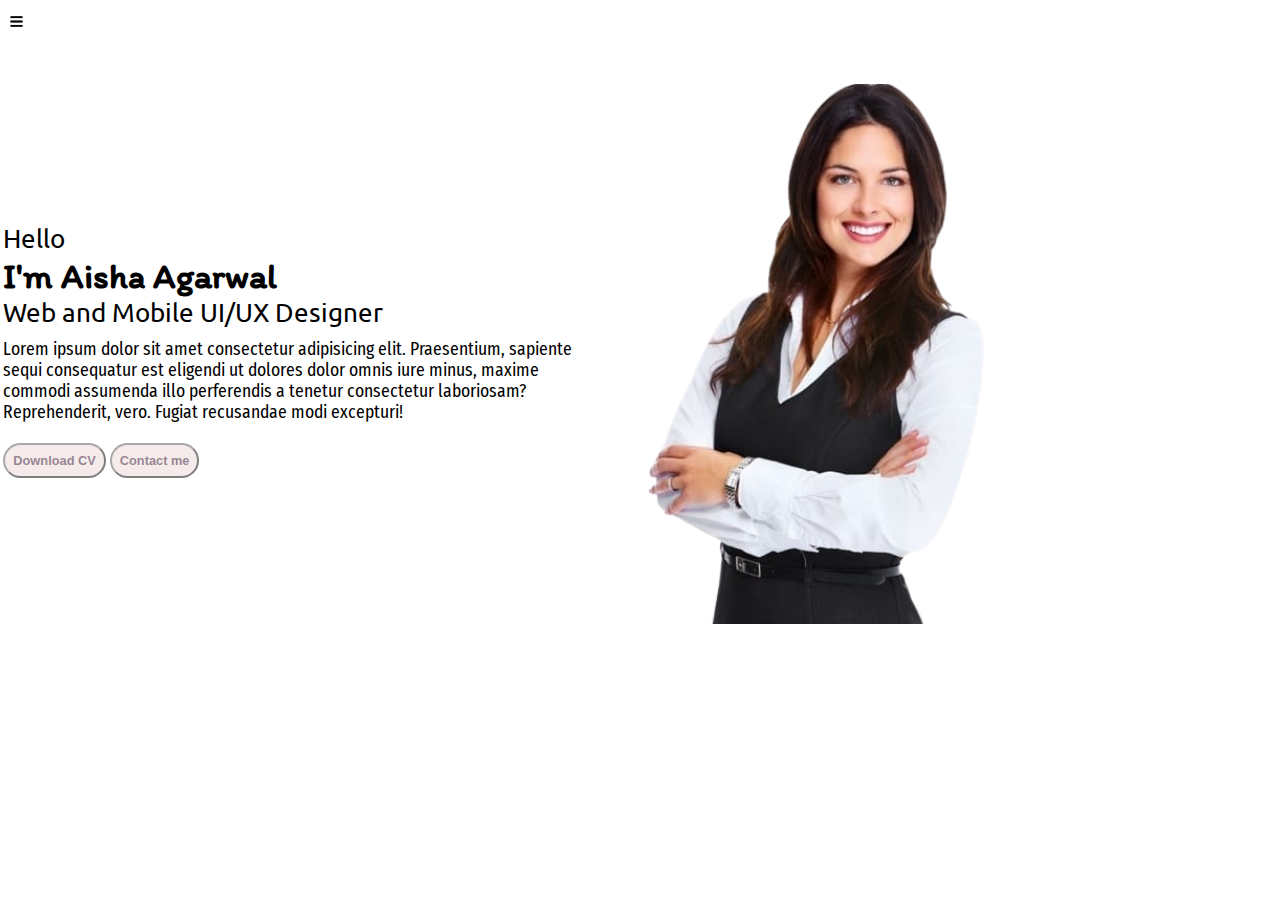
<file: index.html>
<!DOCTYPE html>
<html lang="en">

<head>
    <meta charset="UTF-8">
    <meta http-equiv="X-UA-Compatible" content="IE=edge">
    <meta name="viewport" content="width=device-width, initial-scale=1.0">
    <title>Portfolio</title>
    <link rel="stylesheet" href="style.css">
</head>

<body>

    <div class="container">
        <div class="sidebar sidebarGo">
            <nav>
                <ul>
                    <li> <a href="index.html">Home</a></li>
                    <li><a href="intro.html">My Intro</a></li>
                    <li><a href="services.html">Services</a></li>
                    <li><a href="blog.html">Blog</a></li>
                    <li><a href="contact.html">Contact Me</a></li>
                </ul>
            </nav>
        </div>

        <div class="main">
            <div class="hamburger">
                <img class="ham" src="ham.png" alt="Error loading image" width="13px">
                <img class="cross" src="cross.png" alt="Error loading image" width="12px">
            </div>
            <div class="info">
                <div class="devInfo">
                    <div class="hello">Hello</div>
                    <div class="name">I'm Aisha Agarwal</div>
                    <div class="abt">Web and Mobile UI/UX Designer</div>
                    <div class="more">Lorem ipsum dolor sit amet consectetur adipisicing elit. Praesentium, sapiente sequi consequatur est eligendi ut dolores dolor omnis iure minus, maxime commodi assumenda illo perferendis a tenetur consectetur laboriosam? Reprehenderit, vero. Fugiat recusandae modi excepturi!</div>
                    <div class="btn">
                        <a href="cv.txt"><button class="button">Download CV</button></a>
                        <a href="contact.html"><button class="button">Contact me</button></a>
                    </div>
                </div>
                <div class="pic">
                    <img src="img.png" alt="Error loading image">
                </div>
            </div>
        </div>
    </div>
</body>

<script src="script.js"></script>

</html>
</file>
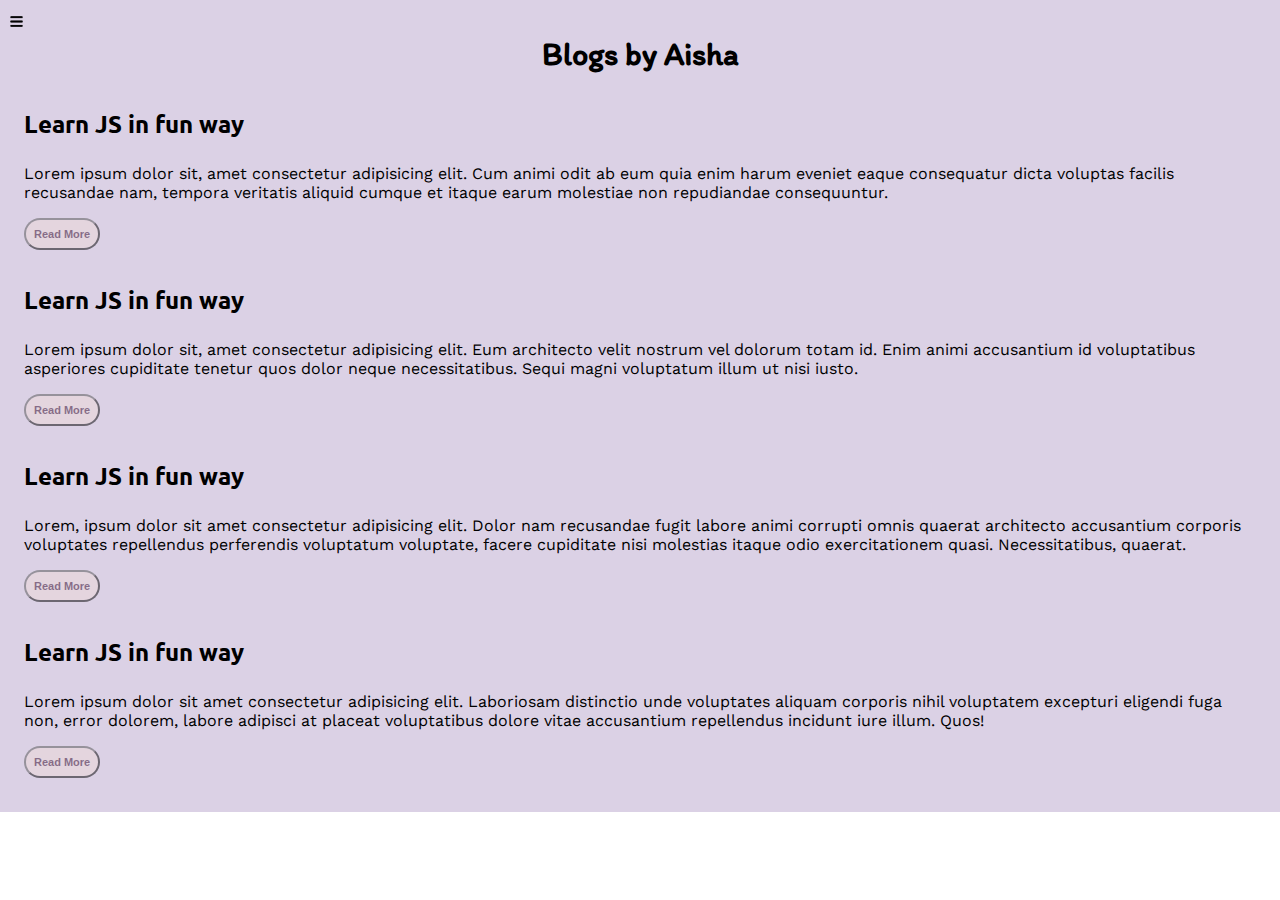
<file: blog.html>
<!DOCTYPE html>
<html lang="en">

<head>
    <meta charset="UTF-8">
    <meta http-equiv="X-UA-Compatible" content="IE=edge">
    <meta name="viewport" content="width=device-width, initial-scale=1.0">
    <title>Portfolio</title>
    <link rel="stylesheet" href="style.css">
</head>

<body>

    <div class="container">
        <div class="sidebar sidebarGo">
            <nav>
                <ul>
                    <li> <a href="index.html">Home</a></li>
                    <li><a href="intro.html">My Intro</a></li>
                    <li><a href="services.html">Services</a></li>
                    <li><a href="blog.html">Blog</a></li>
                    <li><a href="contact.html">Contact Me</a></li>
                </ul>
            </nav>
        </div>

        <div class="main" id="back">
            <div class="hamburger">
                <img class="ham" src="ham.png" alt="Error loading image" width="13px">
                <img class="cross" src="cross.png" alt="Error loading image" width="12px">
            </div>
            <div class="blog">
                <h1>Blogs by Aisha</h1>
                <div class="blogItem">
                    <h2>Learn JS in fun way</h2>
                    <p>Lorem ipsum dolor sit, amet consectetur adipisicing elit. Cum animi odit ab eum quia enim harum eveniet eaque consequatur dicta voluptas facilis recusandae nam, tempora veritatis aliquid cumque et itaque earum molestiae non repudiandae consequuntur.</p>
                    <div class="btn">
                        <button class="button" id="id2">Read More</button>
                    </div>
                </div>
                <div class="blogItem">
                    <h2>Learn JS in fun way</h2>
                    <p>Lorem ipsum dolor sit, amet consectetur adipisicing elit. Eum architecto velit nostrum vel dolorum totam id. Enim animi accusantium id voluptatibus asperiores cupiditate tenetur quos dolor neque necessitatibus. Sequi magni voluptatum illum ut nisi iusto.</p>
                    <div class="btn">
                        <button class="button" id="id2">Read More</button>
                    </div>
                </div>
                <div class="blogItem">
                    <h2>Learn JS in fun way</h2>
                    <p>Lorem, ipsum dolor sit amet consectetur adipisicing elit. Dolor nam recusandae fugit labore animi corrupti omnis quaerat architecto accusantium corporis voluptates repellendus perferendis voluptatum voluptate, facere cupiditate nisi molestias itaque odio exercitationem quasi. Necessitatibus, quaerat.</p>
                    <div class="btn">
                        <button class="button" id="id2">Read More</button>
                    </div>
                </div>
                <div class="blogItem">
                    <h2>Learn JS in fun way</h2>
                    <p>Lorem ipsum dolor sit amet consectetur adipisicing elit. Laboriosam distinctio unde voluptates aliquam corporis nihil voluptatem excepturi eligendi fuga non, error dolorem, labore adipisci at placeat voluptatibus dolore vitae accusantium repellendus incidunt iure illum. Quos!</p>
                    <div class="btn">
                        <button class="button" id="id2">Read More</button>
                    </div>
                </div>
            </div>
        </div>
    </div>
</body>
<script src="script.js"></script>
</html>
</file>
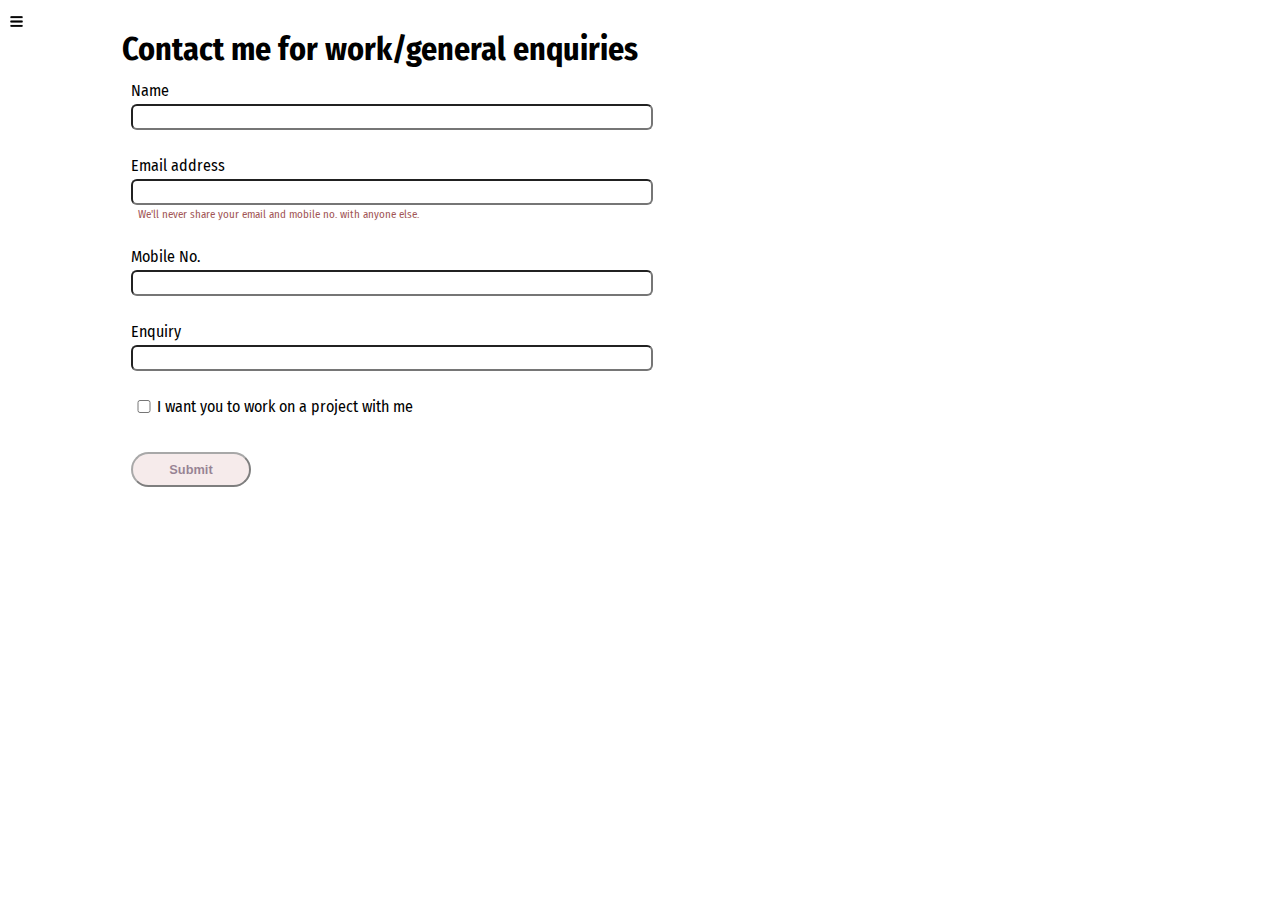
<file: contact.html>
<!DOCTYPE html>
<html lang="en">

<head>
    <meta charset="UTF-8">
    <meta http-equiv="X-UA-Compatible" content="IE=edge">
    <meta name="viewport" content="width=device-width, initial-scale=1.0">
    <title>Portfolio</title>
    <link rel="stylesheet" href="style.css">
</head>

<body>

    <div class="container">
        <div class="sidebar sidebarGo">
            <nav>
                <ul>
                    <li> <a href="index.html">Home</a></li>
                    <li><a href="intro.html">My Intro</a></li>
                    <li><a href="services.html">Services</a></li>
                    <li><a href="blog.html">Blog</a></li>
                    <li><a href="contact.html">Contact Me</a></li>
                </ul>
            </nav>
        </div>

        <div class="main" id="con">
            <div class="hamburger">
                <img class="ham" src="ham.png" alt="Error loading image" width="13px">
                <img class="cross" src="cross.png" alt="Error loading image" width="12px">
            </div>
            <div class="conForm">
                <p class="font">Contact me for work/general enquiries</p>
                <form>
                    <div class="mb-3">
                        <label for="clientname" class="form-label">Name</label>
                        <input type="name" class="form-control" id="clientname">
                      </div>
                    <div class="mb-3">
                      <label for="InputEmail1" class="form-label">Email address</label>
                      <input type="email" class="form-control" id="InputEmail1" aria-describedby="emailHelp">
                      <div id="emailHelp" class="form-text">We'll never share your email and mobile no. with anyone else.</div>
                    </div>
                    <div class="mb-3">
                      <label for="InputPhone" class="form-label">Mobile No.</label>
                      <input type="phone" class="form-control" id="InputPhone">
                    </div>
                    <div class="mb-3">
                      <label for="enq" class="form-label">Enquiry</label>
                      <input type="name" class="form-control" id="enq">
                    </div>
                    <div class="mb-3" id="form-check">
                      <input type="checkbox" class="form-check-input" id="Check1">
                      <label class="form-check-label" for="Check1">I want you to work on a project with me</label>
                    </div>
                    <div class="btn" id="btn2">
                        <button type="submit" class="button">Submit</button>
                    </div>
                  </form>
            </div>
        </div>
    </div>
</body>
<script src="script.js"></script>
</html>
</file>
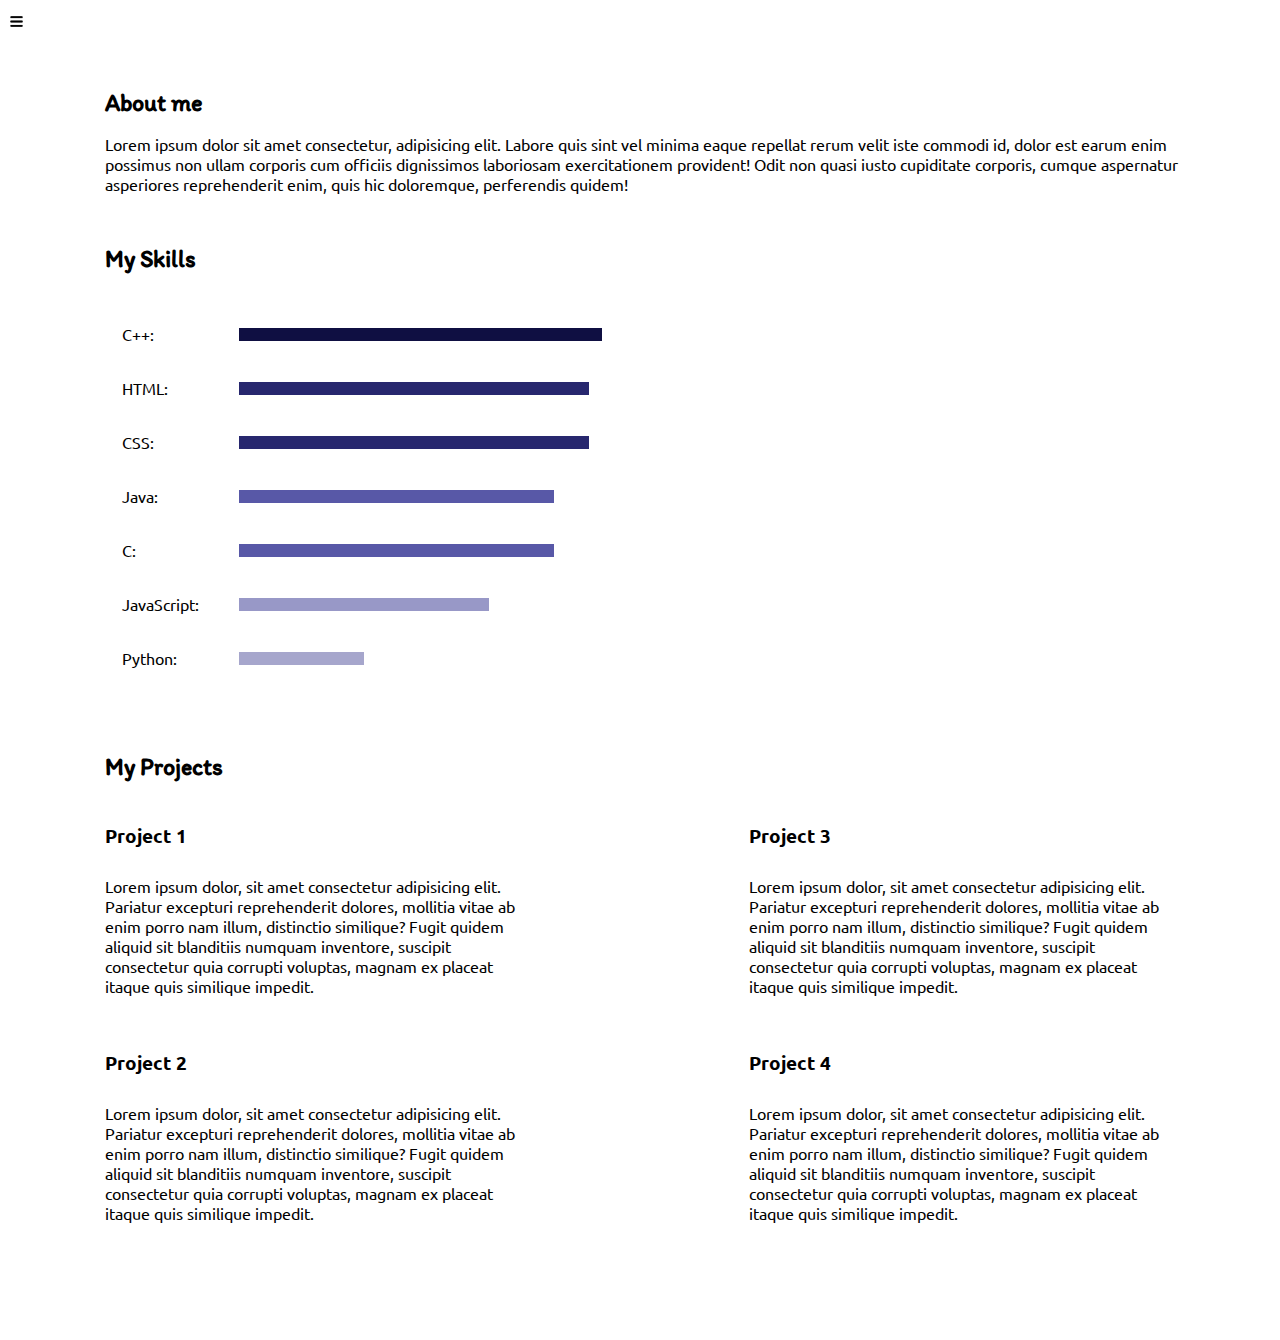
<file: intro.html>
<!DOCTYPE html>
<html lang="en">

<head>
    <meta charset="UTF-8">
    <meta http-equiv="X-UA-Compatible" content="IE=edge">
    <meta name="viewport" content="width=device-width, initial-scale=1.0">
    <title>Portfolio</title>
    <link rel="stylesheet" href="style.css">
</head>

<body>

    <div class="container">
        <div class="sidebar sidebarGo">
            <nav>
                <ul>
                    <li> <a href="index.html">Home</a></li>
                    <li><a href="intro.html">My Intro</a></li>
                    <li><a href="services.html">Services</a></li>
                    <li><a href="blog.html">Blog</a></li>
                    <li><a href="contact.html">Contact Me</a></li>
                </ul>
            </nav>
        </div>

        <div class="main">
            <div class="hamburger">
                <img class="ham" src="ham.png" alt="Error loading image" width="13px">
                <img class="cross" src="cross.png" alt="Error loading image" width="12px">
            </div>
            <div class="intro">
                <h2>About me</h2>
                <p>Lorem ipsum dolor sit amet consectetur, adipisicing elit. Labore quis sint vel minima eaque repellat
                    rerum velit iste commodi id, dolor est earum enim possimus non ullam corporis cum officiis
                    dignissimos
                    laboriosam exercitationem provident! Odit non quasi iusto cupiditate corporis, cumque aspernatur
                    asperiores reprehenderit enim, quis hic doloremque, perferendis quidem!</p>
                <h2 id="two">My Skills</h2>
                <div class="skillContainer">
                    <div class="skillItem">
                        <p class="p1">C++: </p>
                        <div class="skill hundred"></div>
                    </div>
                    <div class="skillItem">
                        <p class="p1">HTML: </p>
                        <div class="skill ninty"></div>
                    </div>
                    <div class="skillItem">
                        <p class="p1">CSS: </p>
                        <div class="skill ninty"></div>
                    </div>
                    <div class="skillItem">
                        <p class="p1">Java: </p>
                        <div class="skill s5"></div>
                    </div>
                    <div class="skillItem">
                        <p class="p1">C: </p>
                        <div class="skill s5"></div>
                    </div>
                    <div class="skillItem">
                        <p class="p1">JavaScript: </p>
                        <div class="skill fifty"></div>
                    </div>
                    <div class="skillItem">
                        <p class="p1">Python: </p>
                        <div class="skill t5"></div>
                    </div>
                </div>
                <h2 id="two">My Projects</h2>
                <div class="project">
                    <div class="column">
                        <div class="projectItem" id="right">
                            <h3>Project 1</h3>
                            <p class="projectDesc">
                                Lorem ipsum dolor, sit amet consectetur adipisicing elit. Pariatur excepturi
                                reprehenderit
                                dolores, mollitia vitae ab enim porro nam illum, distinctio similique? Fugit quidem
                                aliquid
                                sit blanditiis numquam inventore, suscipit consectetur quia corrupti voluptas, magnam ex
                                placeat itaque quis similique impedit.
                            </p>
                        </div>
                        <div class="projectItem"  id="right">
                            <h3>Project 2</h3>
                            <p class="projectDesc"> 
                                Lorem ipsum dolor, sit amet consectetur adipisicing elit. Pariatur excepturi
                                reprehenderit
                                dolores, mollitia vitae ab enim porro nam illum, distinctio similique? Fugit quidem
                                aliquid
                                sit blanditiis numquam inventore, suscipit consectetur quia corrupti voluptas, magnam ex
                                placeat itaque quis similique impedit.
                            </p>
                        </div>
                    </div>

                    <div class="column">
                        <div class="projectItem" id="left">
                            <h3>Project 3</h3>
                            <p class="projectDesc">
                                Lorem ipsum dolor, sit amet consectetur adipisicing elit. Pariatur excepturi
                                reprehenderit
                                dolores, mollitia vitae ab enim porro nam illum, distinctio similique? Fugit quidem
                                aliquid
                                sit blanditiis numquam inventore, suscipit consectetur quia corrupti voluptas, magnam ex
                                placeat itaque quis similique impedit.
                            </p>
                        </div>
                        <div class="projectItem"  id="left">
                            <h3>Project 4</h3>
                            <p class="projectDesc">
                                Lorem ipsum dolor, sit amet consectetur adipisicing elit. Pariatur excepturi
                                reprehenderit
                                dolores, mollitia vitae ab enim porro nam illum, distinctio similique? Fugit quidem
                                aliquid
                                sit blanditiis numquam inventore, suscipit consectetur quia corrupti voluptas, magnam ex
                                placeat itaque quis similique impedit.
                            </p>
                        </div>
                    </div>
                </div>
            </div>
        </div>
</body>
<script src="script.js"></script>

</html>
</file>
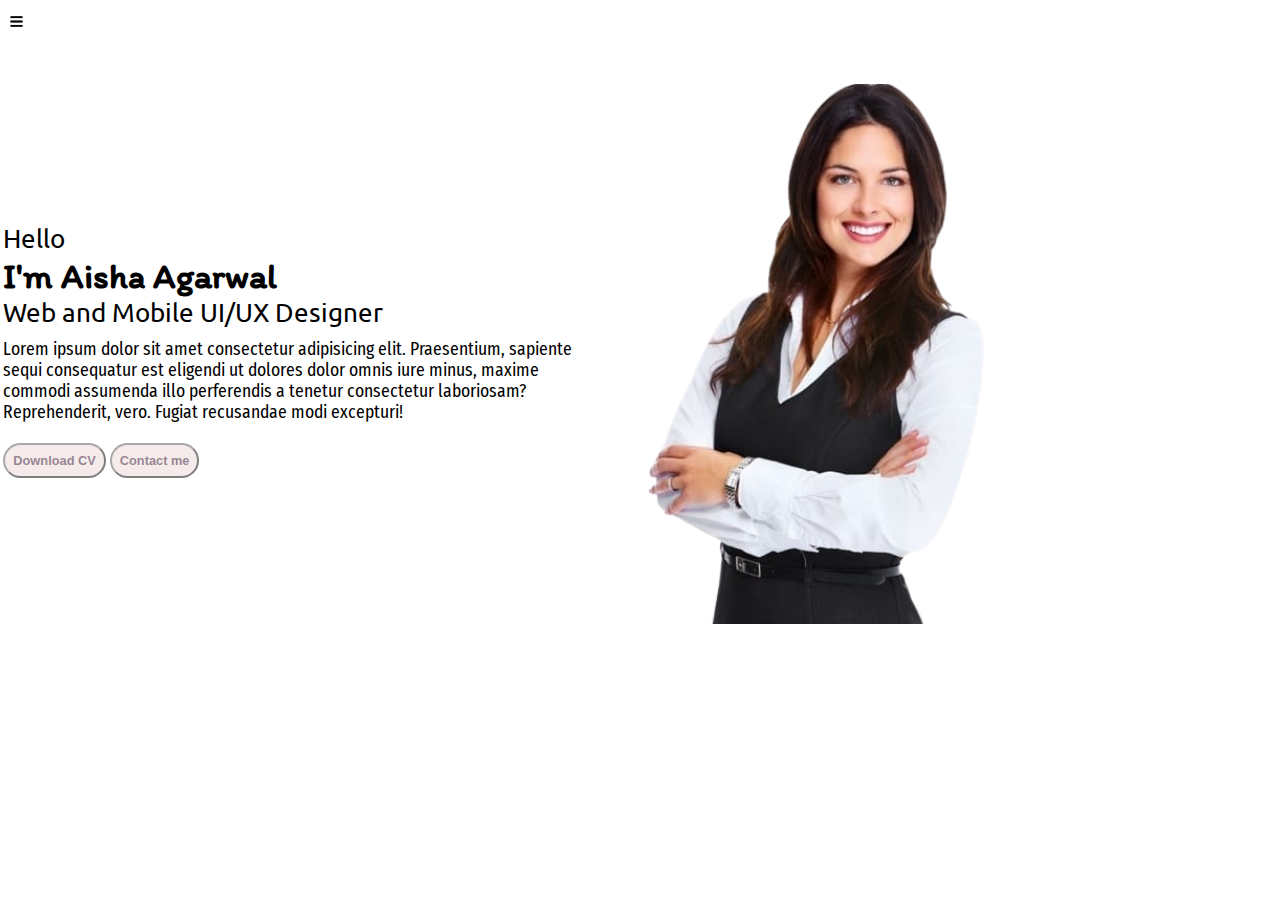
<file: services.html>
<!DOCTYPE html>
<html lang="en">

<head>
    <meta charset="UTF-8">
    <meta http-equiv="X-UA-Compatible" content="IE=edge">
    <meta name="viewport" content="width=device-width, initial-scale=1.0">
    <title>Portfolio</title>
    <link rel="stylesheet" href="style.css">
</head>

<body>

    <div class="container">
        <div class="sidebar sidebarGo">
            <nav>
                <ul>
                    <li> <a href="index.html">Home</a></li>
                    <li><a href="intro.html">My Intro</a></li>
                    <li><a href="services.html">Services</a></li>
                    <li><a href="blog.html">Blog</a></li>
                    <li><a href="contact.html">Contact Me</a></li>
                </ul>
            </nav>
        </div>

        <div class="main">
            <div class="hamburger">
                <img class="ham" src="ham.png" alt="Error loading image" width="13px">
                <img class="cross" src="cross.png" alt="Error loading image" width="12px">
            </div>
            <div class="info">
                <div class="devInfo">
                    <div class="hello">Hello</div>
                    <div class="name">I'm Aisha Agarwal</div>
                    <div class="abt">Web and Mobile UI/UX Designer</div>
                    <div class="more">Lorem ipsum dolor sit amet consectetur adipisicing elit. Praesentium, sapiente sequi consequatur est eligendi ut dolores dolor omnis iure minus, maxime commodi assumenda illo perferendis a tenetur consectetur laboriosam? Reprehenderit, vero. Fugiat recusandae modi excepturi!</div>
                    <div class="btn">
                        <a href="cv.txt" target="_blank"><button class="button">Download CV</button></a>
                        <a href="contact.html"><button class="button">Contact me</button></a>
                    </div>
                </div>
                <div class="pic">
                    <img src="img.png" alt="Error loading image">
                </div>
            </div>
        </div>
    </div>
</body>
<script src="script.js"></script>
</html>
</file>
<file: style.css>
@import url('https://fonts.googleapis.com/css2?family=Itim&display=swap');
@import url('https://fonts.googleapis.com/css2?family=Itim&family=Ubuntu&display=swap');
@import url('https://fonts.googleapis.com/css2?family=Fira+Sans+Condensed&family=Itim&family=Ubuntu&family=Yanone+Kaffeesatz&display=swap');
@import url('https://fonts.googleapis.com/css2?family=Fira+Sans+Condensed&family=Itim&family=Ubuntu&family=Work+Sans&family=Yanone+Kaffeesatz&display=swap');

*{
    margin: 0;
    padding: 0;
}
.sidebar{
    background-color: rgb(238, 217, 217);
    /* width: 175px; */
    font-family: 'Itim', cursive;
    height: 100vh;
    transition: transform 0.3s ease-in;
    position: absolute;
    z-index: 3;
}

.sidebar nav{
    padding: 40px;
}

.sidebar nav li{
    list-style:none;
    font-size: 18px;
    padding: 30px 0px;
}

.sidebar nav li a{
    text-decoration: none;
    color: black;
}

.main{
    /* bakground-color: rgb(209, 162, 162); */
    /* width: 100vw; */
}

.container{
    display: flex;
    font-family: 'Ubuntu', sans-serif;
    /* flex-wrap: wrap; */
}

.info{
    /* background-color: rgb(94 70 70); */
    width: 82vw;
    height: 60vh;
    /* margin: 37px auto; */
    margin: 84px auto;
    display: flex;
    flex-wrap: wrap;
    /* justify-content: space-evenly; */
    justify-content: space-around;
}

.pic img{
    height: 60vh; 
}

.devInfo{
    display: flex;
    flex-direction: column;
    /* align-items: center; */
    justify-content: center;
    width: 45vw;
}

.hello{
    font-size: 1.6rem;     /*23px;*/
}
.name{
    font-size: 2.2rem;     /*38px;*/
    font-family: 'Itim', cursive;
    font-weight: bold;
}
.abt{
    font-size: 1.6rem;         /*25px;*/
}
.more{
    font-size: 1.1rem;        /* 15px;*/
    font-family: 'Fira Sans Condensed', sans-serif;
    padding: 10px 0px;
}
.button{
    padding: 8px;
    cursor: pointer;
    border-radius: 20px;
    margin: 10px 0px;
    background-color: rgb(238, 217, 217);
    opacity: 0.5;
    font-weight: bold;
    color: #34082b;
    font-size: 0.8rem;
    /* z-index: -1; */
}
/* .btn{
    z-index: -1;
} */
.button:hover{
    background-color: #34082b;
    color: white;
}

.conForm{
    font-family: 'Fira Sans Condensed', sans-serif;
    padding: 0px 34px;
    padding-top: 30px;
    margin: 0px 88px;
    /* padding: 0px 0px;
    padding-top: 35px; */
}

.conForm form div{
    padding: 13px 0px;
    display: flex;
    flex-direction: column;
}

#emailHelp{
    color: #a15555;
    font-size: 11px;
    margin: 0px 7px;
    padding: 3px 0 0 0;
}

.conForm h1{
    font-family: 'Ubuntu', sans-serif;
    /* text-align: center; */
    padding: 53px 0px 38px 0px
}

.conForm form div input{
    width: 40vw;
    border-radius: 6px;
    font-size: 14px;
    padding: 3px;
    margin: 4px 0px 0px 0px;
}

.conForm form{
    margin: 0px 9px;
}

#form-check{
    flex-direction: row;
}
#form-check input{
    width: 20px;
    margin: 3px;
}
#btn2{
    width: 120px;
}

/* form{
    padding: 0px 100px;
} */

.blogItem{
    margin: 24px;
    font-family: 'Ubuntu', sans-serif;
}
.blogItem p{
    margin: 24px 0px 6px; 
    font-family: 'Work Sans', sans-serif;
}

.blog h1{
    text-align: center;
    padding: 5px;
    margin: 30px;
    font-family: 'Itim', cursive;
}

#id2{
    font-size: 11px;
    z-index: -1;
}

#back{
    background: #dbd1e5;
}

.intro{
    margin: 88px;
}

.intro h2{
    font-family: 'Itim', cursive;
    margin: 17px;
    margin-top: 29px;
}

.intro p{
    font-family: 'Ubuntu', sans-serif;
    margin: 17px;
}

.skillContainer{
    padding: 17px;
}

.skill{
    width: 363px;
    height: 13px;
    background-color: yellow;
}

.skillItem{
    display: flex;
    align-items: center;
}

.hundred{
    width: 363px;
    background-color: rgb(15, 15, 66);
}

.ninty{
    width: 350px;
    background-color: rgb(39, 39, 110);
}

.s5{
    width: 315px;
    background-color: rgb(88, 88, 167);
}

.fifty{
    width: 250px;
    background-color: rgb(152, 152, 199);
}

.t5{
    width: 125px;
    background-color: rgb(166, 166, 204);
}

.p1{
    width: 100px;
}

#two{
    margin-top: 50px;
}

.project h3{
    padding: 25px 17px;
    padding-bottom: 5px;
}

.projectDesc{
    width: 430px;
    padding: 12px 0px;
    padding-top: 5px;
}

.project{
    display: flex;
}

.column{
    display: flex;
    flex-direction: column;
}

#right{
    padding-right: 90px;
}

#left{
    padding-left: 90px;
}

.sidebarGo{
    transform: translate(-169px, 0px);
    position: absolute;
}

.hamburger{
    position: absolute;
    cursor: pointer;
    top: 10px;
    left: 10px;
    z-index: 5;
}

/* .ham{

} */

.cross{
    margin-left: 119px;
}

.font{
    font-size: 2rem;
    font-weight: bold;
}

@media (max-width: 1216px){

.pic img{
    display: none;
}

.devInfo{
    width: 69vw;
}

.intro{
    margin: 0px;
}

.conForm{
    margin: 8px;
    padding-top: 0px;
}

.project{
    flex-direction: column;
}

#left{
    padding-left: 0px;
}

.info{
    height: 70vh;
    width: 100vw;
} 

#con{
    margin: auto;
}
/* *{
    background-color: red;
} */

/* .sidebar{
    transform: translate(-154px, 0px);
    position: absolute;
}

.info{
    height: 66vh;
} */

/* .cross{
    margin-left: 95px;
}

.pic img{
    height: 39vh;       29      23
} */

/* .hello{
    font-size: 17px;    32      21
}

.name{
    font-size: 22px;    39      27
}

.abt{
    font-size: 16px;    26      18
}

.more{
    font-size: 9px;     13      8
}

.button{
    font-size: 8px;
    padding: 5px;
} 

.sidebar nav li a{
    font-size: 15px;
} */
   

}
</file>
